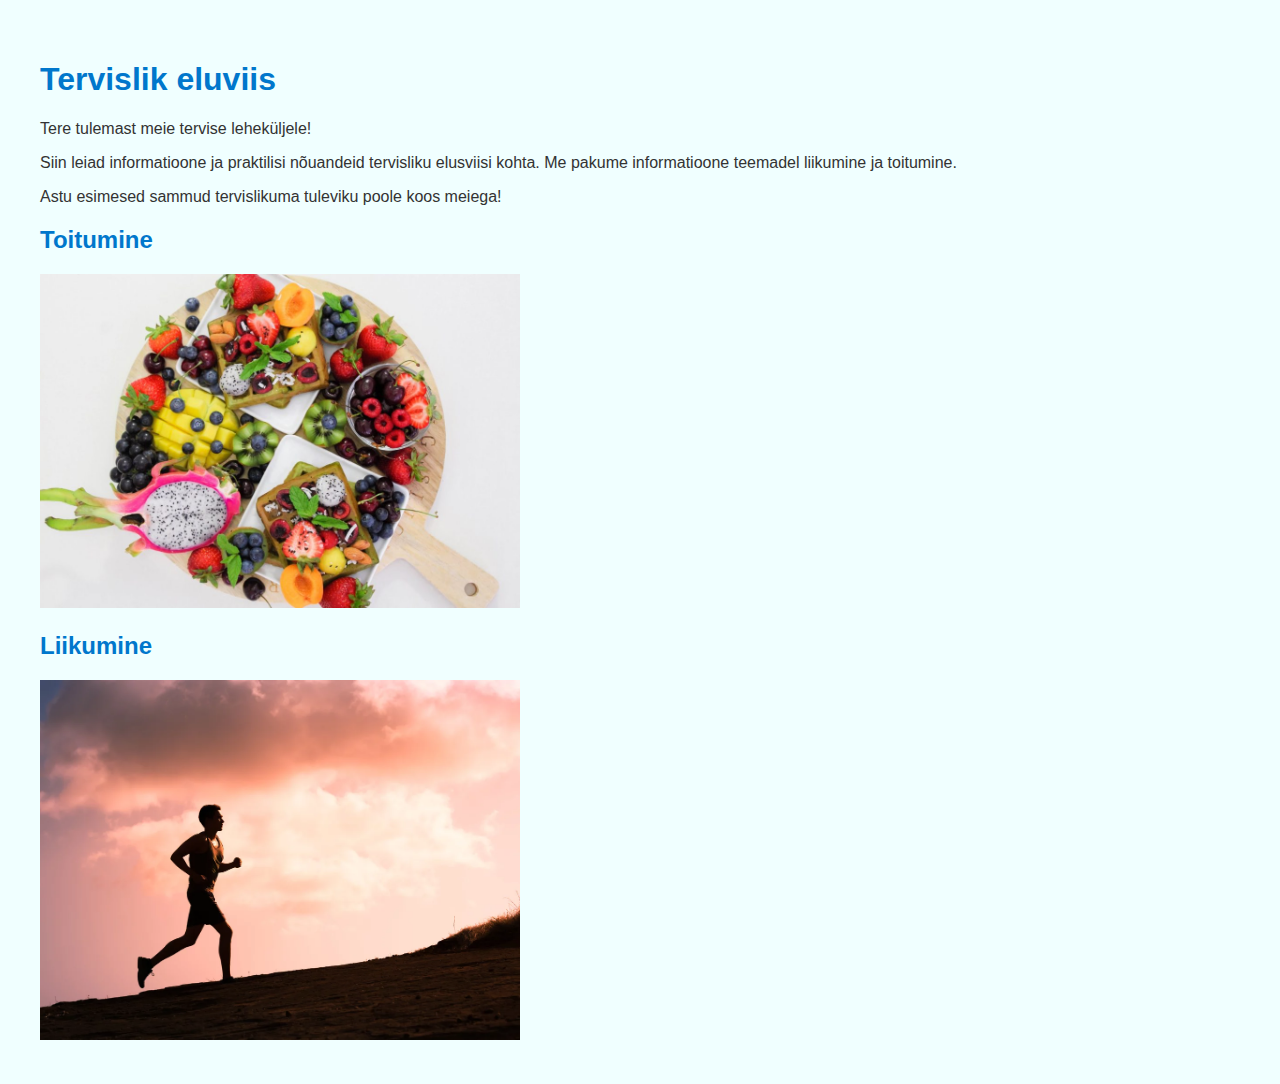
<file: index.html>
<!DOCTYPE html>
<html lang="en">
<head>
    <meta charset="UTF-8">
    <meta name="viewport" content="width=device-width, initial-scale=1.0">
    <title>Tervis</title>
    <link rel="stylesheet" href="nilsKuj.css">
</head>
<body>    
    <h1>Tervislik eluviis</h1>
    <p>Tere tulemast meie tervise leheküljele!</p>
    <p>Siin leiad informatioone ja praktilisi nõuandeid tervisliku elusviisi kohta. Me pakume informatioone teemadel liikumine ja toitumine.</p>
    <p>Astu esimesed sammud tervislikuma tuleviku poole koos meiega!</p>
    
    <a href="toitumine.html">
        <h2>Toitumine</h2>
    </a>
    <a href="toitumine.html">
        <img src="söögipilt.jpeg" alt="söök">
    </a>
    <a href="liikumine.html">
        <h2>Liikumine</h2>
    </a>
    <a href="liikumine.html">
        <img src="meesjookseb.jpeg" alt="jooks">
    </a>
</body>
</html>
</file>
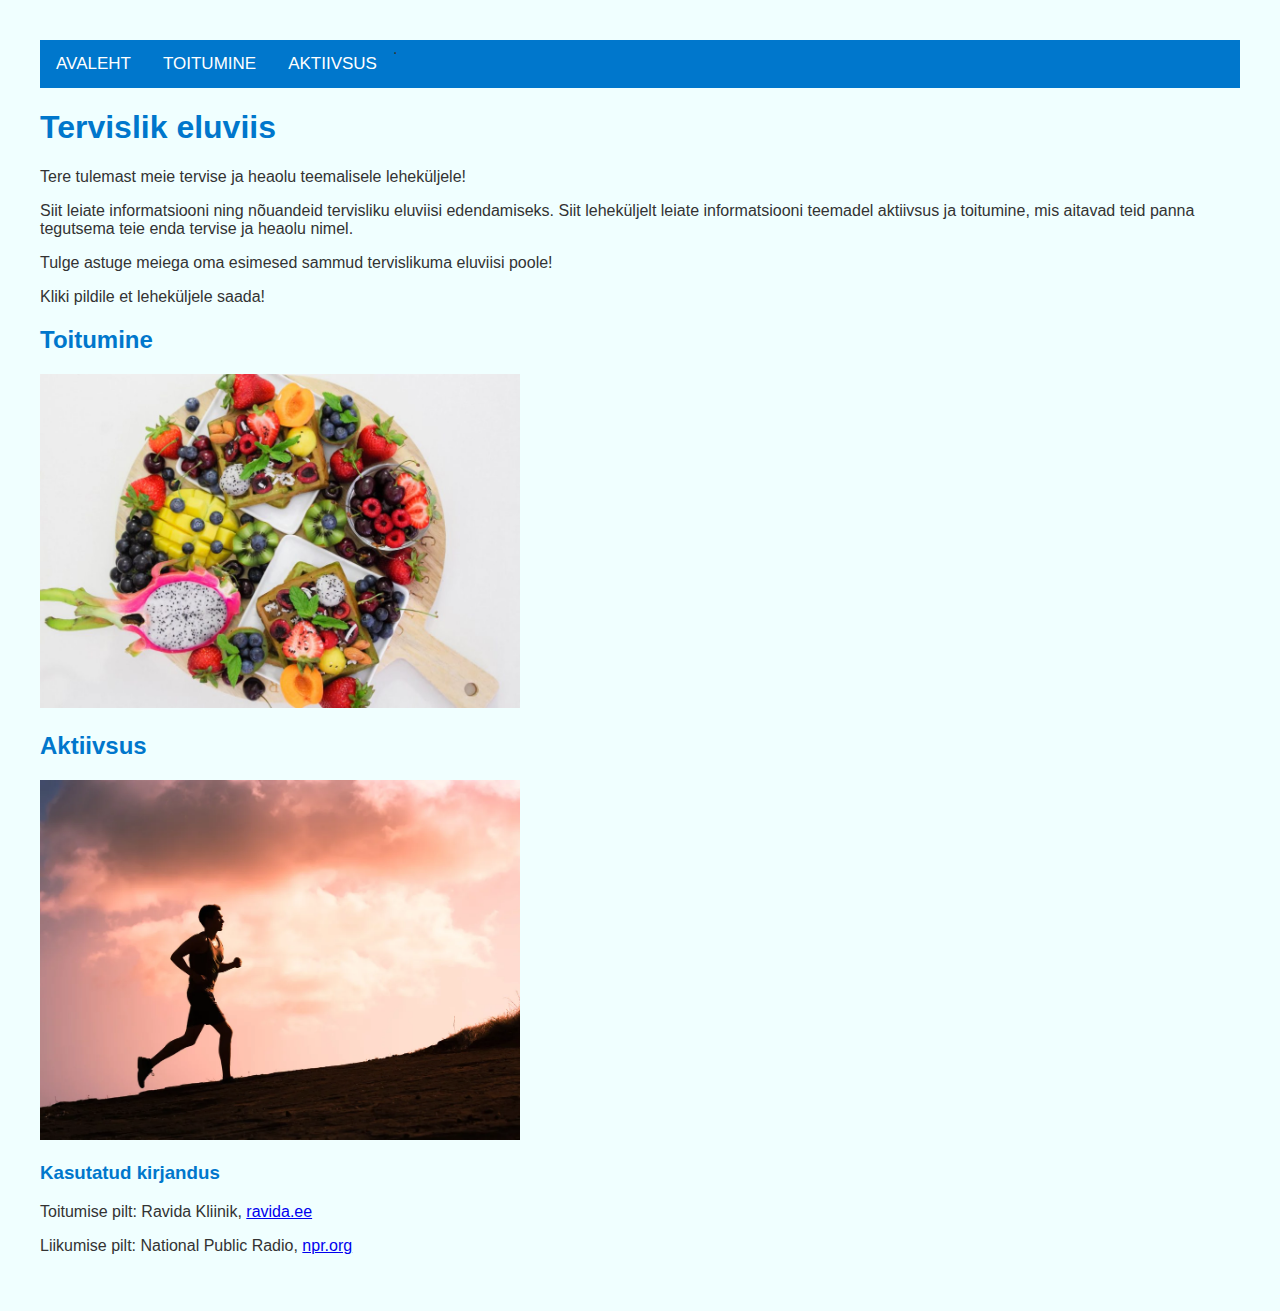
<file: pealeht.html>
<!DOCTYPE html>
<html lang="ee">
<head>
    <meta charset="UTF-8">
    <meta name="viewport" content="width=device-width, initial-scale=1.0">
    <title>Tervis</title>
    <link rel="stylesheet" href="pealeht.css">
</head>
<body>

    <div class="navBar">.
        <a href="pealeht.html">AVALEHT</a>
        <a href="toitumine.html">TOITUMINE</a>
        <a href="aktiivsus.html">AKTIIVSUS</a>
    </div>

    <h1>Tervislik eluviis</h1>
    <p>Tere tulemast meie tervise ja heaolu teemalisele leheküljele!</p>
    <p>Siit leiate informatsiooni ning nõuandeid tervisliku eluviisi edendamiseks. Siit leheküljelt leiate informatsiooni teemadel aktiivsus ja toitumine, mis aitavad teid panna tegutsema teie enda tervise ja heaolu nimel.</p>
    <p>Tulge astuge meiega oma esimesed sammud tervislikuma eluviisi poole!</p>
    <p>Kliki pildile et leheküljele saada!</p>
    <a class="amod" href="toitumine.html">
        <h2>Toitumine</h2>
    </a>
    <a href="toitumine.html">
        <img id="modImg" src="söögipilt.jpeg" alt="söök">
    </a>
    <a class="amod" href="aktiivsus.html">
        <h2>Aktiivsus</h2>
    </a>
    <a href="aktiivsus.html">
        <img id="modImg" src="meesjookseb.jpeg" alt="jooks">
    </a>

    <h3>Kasutatud kirjandus</h3>
    <p>Toitumise pilt: Ravida Kliinik, <a href="https://www.ravida.ee/vahihaige-toitumine/">ravida.ee</a></p>
    <p>Liikumise pilt: National Public Radio, <a href="https://www.npr.org/sections/13.7/2017/07/26/539458731/running-and-your-heart-is-there-a-too-much">npr.org</a></p>
</body>
</html>
</file>
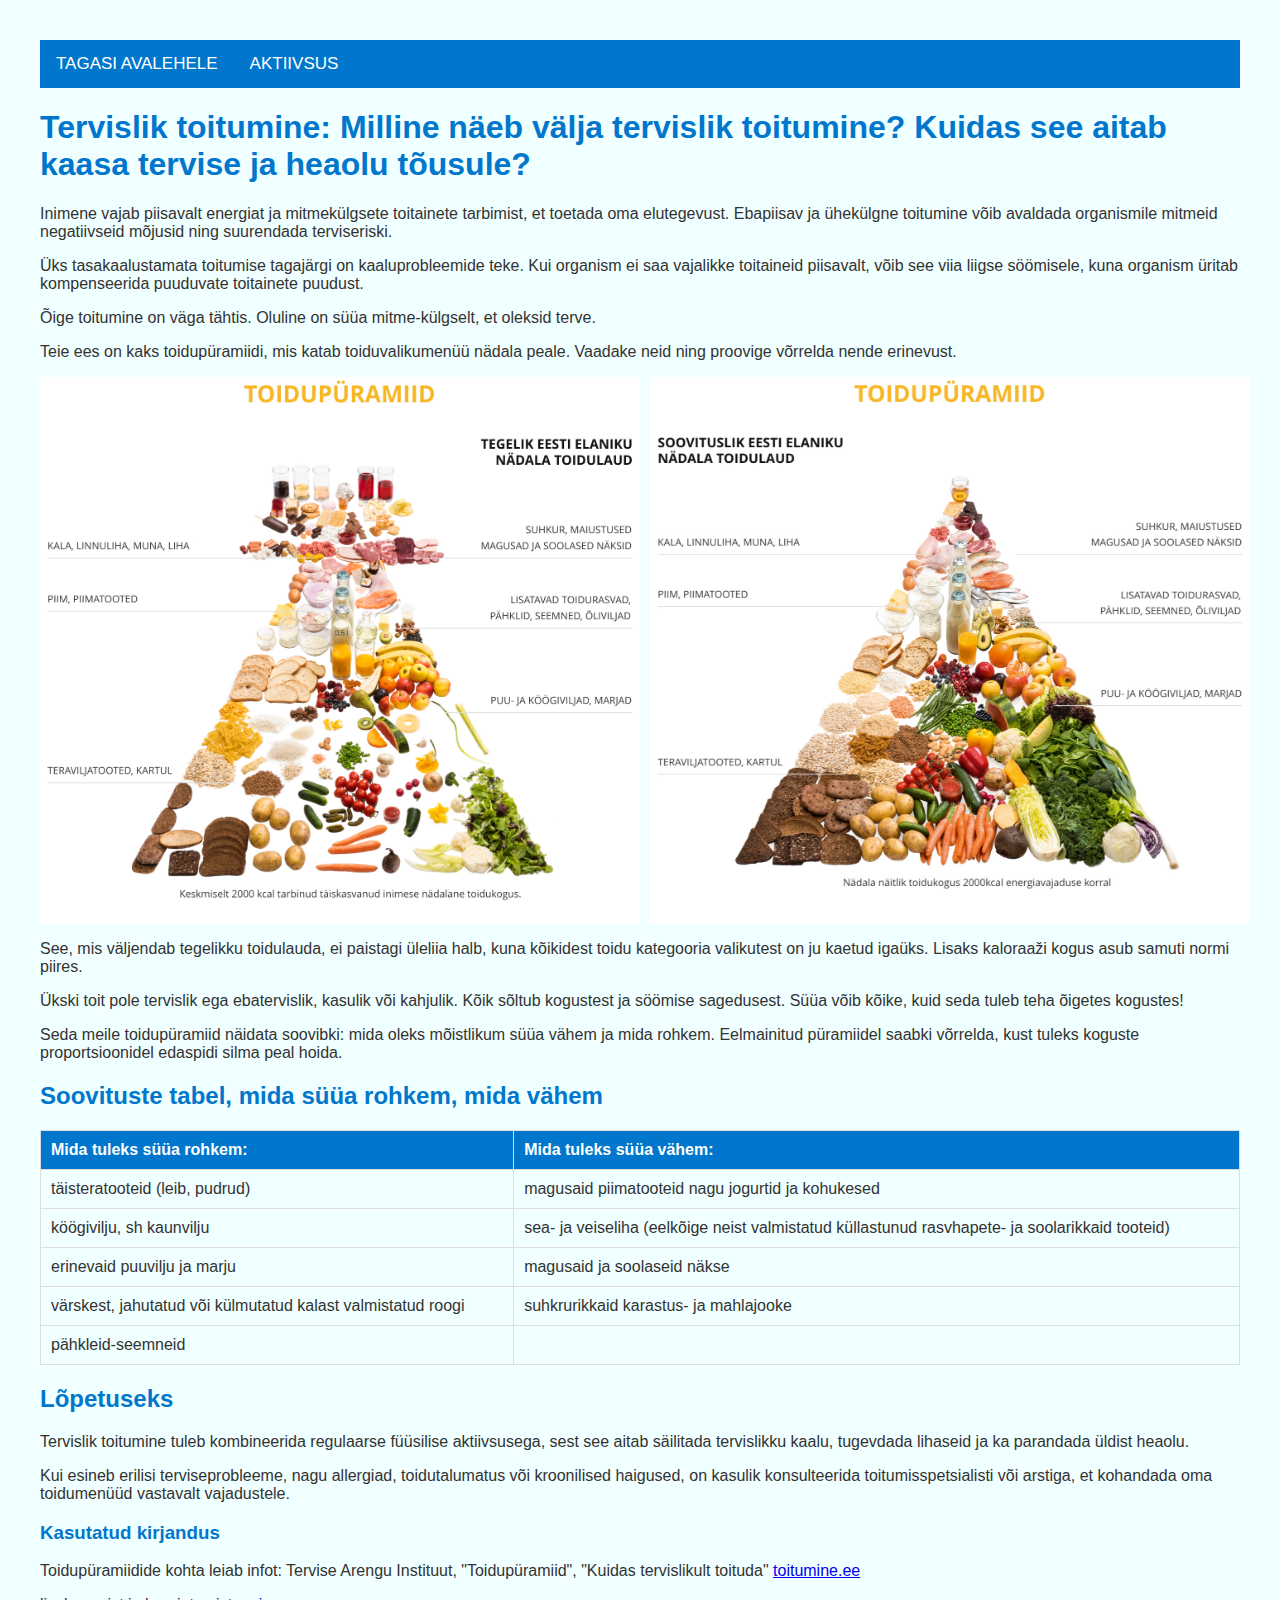
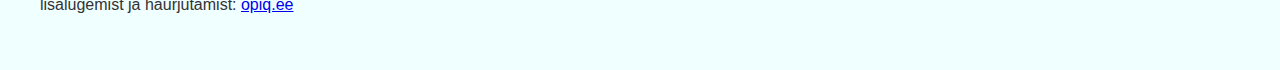
<file: toitumine.html>
<!DOCTYPE html>
<html lang="ee">
<head>
    <title>Tervislik Toitumine</title>
    <meta charset="UTF-8">
    <meta name="viewport" content="width=device-width, initial-scale=1.0">
    <link rel="stylesheet" href="https://fonts.googleapis.com/css?family=Questrial">
    <link rel="stylesheet" type="text/css" href="toitumine.css">
    <link rel="stylesheet" href="pealeht.css">
</head>
<body>

    <div class="navBar">
        <a href="pealeht.html">TAGASI AVALEHELE</a>
        <a href="aktiivsus.html">AKTIIVSUS</a>
    </div>

    <h1 class="sinine">Tervislik toitumine: Milline näeb välja tervislik toitumine? Kuidas see aitab kaasa tervise ja heaolu tõusule?</h1>
    <p>Inimene vajab piisavalt energiat ja mitmekülgsete toitainete tarbimist, et toetada oma elutegevust. Ebapiisav ja ühekülgne toitumine võib avaldada organismile mitmeid negatiivseid mõjusid ning suurendada terviseriski.</p>
    <p>Üks tasakaalustamata toitumise tagajärgi on kaaluprobleemide teke. Kui organism ei saa vajalikke toitaineid piisavalt, võib see viia liigse söömisele, kuna organism üritab kompenseerida puuduvate toitainete puudust.</p>
    <p>Õige toitumine on väga tähtis. Oluline on süüa mitme-külgselt, et oleksid terve. </p>
    <p>Teie ees on kaks toidupüramiidi, mis katab toiduvalikumenüü nädala peale. Vaadake neid ning proovige võrrelda nende erinevust.</p>
    
    <div class="toidupüramiid">
        <img src="image-1.png" alt="Tegelikkus">
        <img src="image.png" alt="Soovituslik">
    </div>
    <p>See, mis väljendab tegelikku toidulauda, ei paistagi üleliia halb, kuna kõikidest toidu kategooria valikutest on ju kaetud igaüks. Lisaks kaloraaži kogus asub samuti normi piires.</p>
    <p>Ükski toit pole tervislik ega ebatervislik, kasulik või kahjulik. Kõik sõltub kogustest ja söömise sagedusest. Süüa võib kõike, kuid seda tuleb teha õigetes kogustes!</p>
    <p>Seda meile toidupüramiid näidata soovibki: mida oleks mõistlikum süüa vähem ja mida rohkem. Eelmainitud püramiidel saabki võrrelda, kust tuleks koguste proportsioonidel edaspidi silma peal hoida.</p>
    
    <h2 class="sinine">Soovituste tabel, mida süüa rohkem, mida vähem</h2>
    <table>
        <tr>
            <th>Mida tuleks süüa rohkem:</th>
            <th>Mida tuleks süüa vähem:</th>
        </tr>
        <tr>
            <td>täisteratooteid (leib, pudrud)</td>
            <td>magusaid piimatooteid nagu jogurtid ja kohukesed</td>
        </tr>
        <tr>
            <td>köögivilju, sh kaunvilju</td>
            <td>sea- ja veiseliha (eelkõige neist valmistatud küllastunud rasvhapete- ja soolarikkaid tooteid)</td>
        </tr>
        <tr>
            <td>erinevaid puuvilju ja marju</td>
            <td>magusaid ja soolaseid näkse</td>
        </tr>
        <tr>
            <td>värskest, jahutatud või külmutatud kalast valmistatud roogi</td>
            <td>suhkrurikkaid karastus- ja mahlajooke</td>
        </tr>
        <tr>
            <td>pähkleid-seemneid</td>
            <td></td>
        </tr>
    </table>

    <h2 class="sinine">Lõpetuseks</h2>
    <p>Tervislik toitumine tuleb kombineerida regulaarse füüsilise aktiivsusega, sest see aitab säilitada tervislikku kaalu, tugevdada lihaseid ja ka parandada üldist heaolu.</p>
    <p>Kui esineb erilisi terviseprobleeme, nagu allergiad, toidutalumatus või kroonilised haigused, on kasulik konsulteerida toitumisspetsialisti või arstiga, et kohandada oma toidumenüüd vastavalt vajadustele.</p>

    <h3 class="sinine">Kasutatud kirjandus</h3>
    <p>Toidupüramiidide kohta leiab infot: Tervise Arengu Instituut, "Toidupüramiid", "Kuidas tervislikult toituda" <a href="https://toitumine.ee/">toitumine.ee</a></p>
    <p>lisalugemist ja haurjutamist: <a href="https://www.opiq.ee/kit/281/chapter/15793">opiq.ee</a></p>

</body>
</html>
</file>
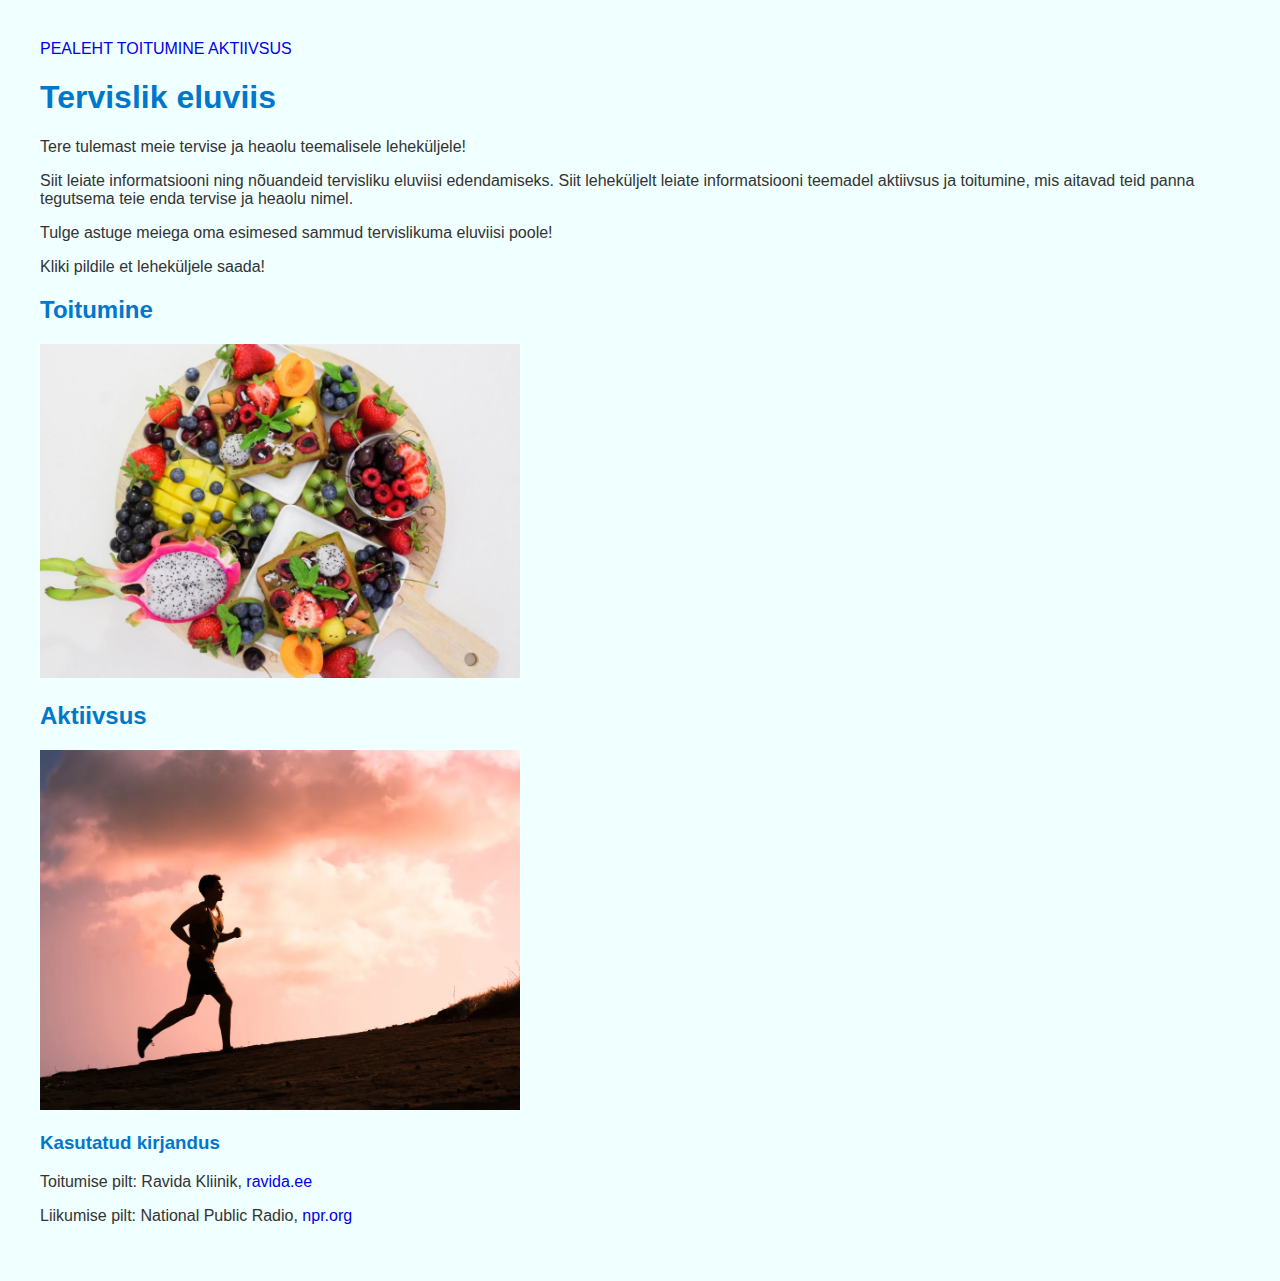
<file: pealeht/pealeht.html>
<!DOCTYPE html>
<html lang="en">
<head>
    <meta charset="UTF-8">
    <meta name="viewport" content="width=device-width, initial-scale=1.0">
    <title>Tervis</title>
    <link rel="stylesheet" href="pealeht.css">
</head>
<body>
    <div class="navBar">
        <a href="pealeht.html">PEALEHT</a>
        <a href="toitumine.html">TOITUMINE</a>
        <a href="aktiivsus.html">AKTIIVSUS</a>
    </div>
    <h1>Tervislik eluviis</h1>
    <p>Tere tulemast meie tervise ja heaolu teemalisele leheküljele!</p>
    <p>Siit leiate informatsiooni ning nõuandeid tervisliku eluviisi edendamiseks. Siit leheküljelt leiate informatsiooni teemadel aktiivsus ja toitumine, mis aitavad teid panna tegutsema teie enda tervise ja heaolu nimel.</p>
    <p>Tulge astuge meiega oma esimesed sammud tervislikuma eluviisi poole!</p>
    <p>Kliki pildile et leheküljele saada!</p>
    <a class="amod" href="toitumine.html">
        <h2>Toitumine</h2>
    </a>
    <a href="toitumine.html">
        <img id="modImg" src="söögipilt.jpeg" alt="söök">
    </a>
    <a class="amod" href="aktiivsus.html">
        <h2>Aktiivsus</h2>
    </a>
    <a href="aktiivsus.html">
        <img id="modImg" src="meesjookseb.jpeg" alt="jooks">
    </a>

    <h3>Kasutatud kirjandus</h3>
    <p>Toitumise pilt: Ravida Kliinik, <a href="https://www.ravida.ee/wp-content/uploads/2019/10/viljad-1024x713.jpeg">ravida.ee</a></p>
    <p>Liikumise pilt: National Public Radio, <a href="https://media.npr.org/assets/img/2017/07/26/istock-636342222-dfdae3ccda7619165d470f319c927a74b7e627d9-s1200-c85.webp">npr.org</a></p>
</body>
</html>
</file>
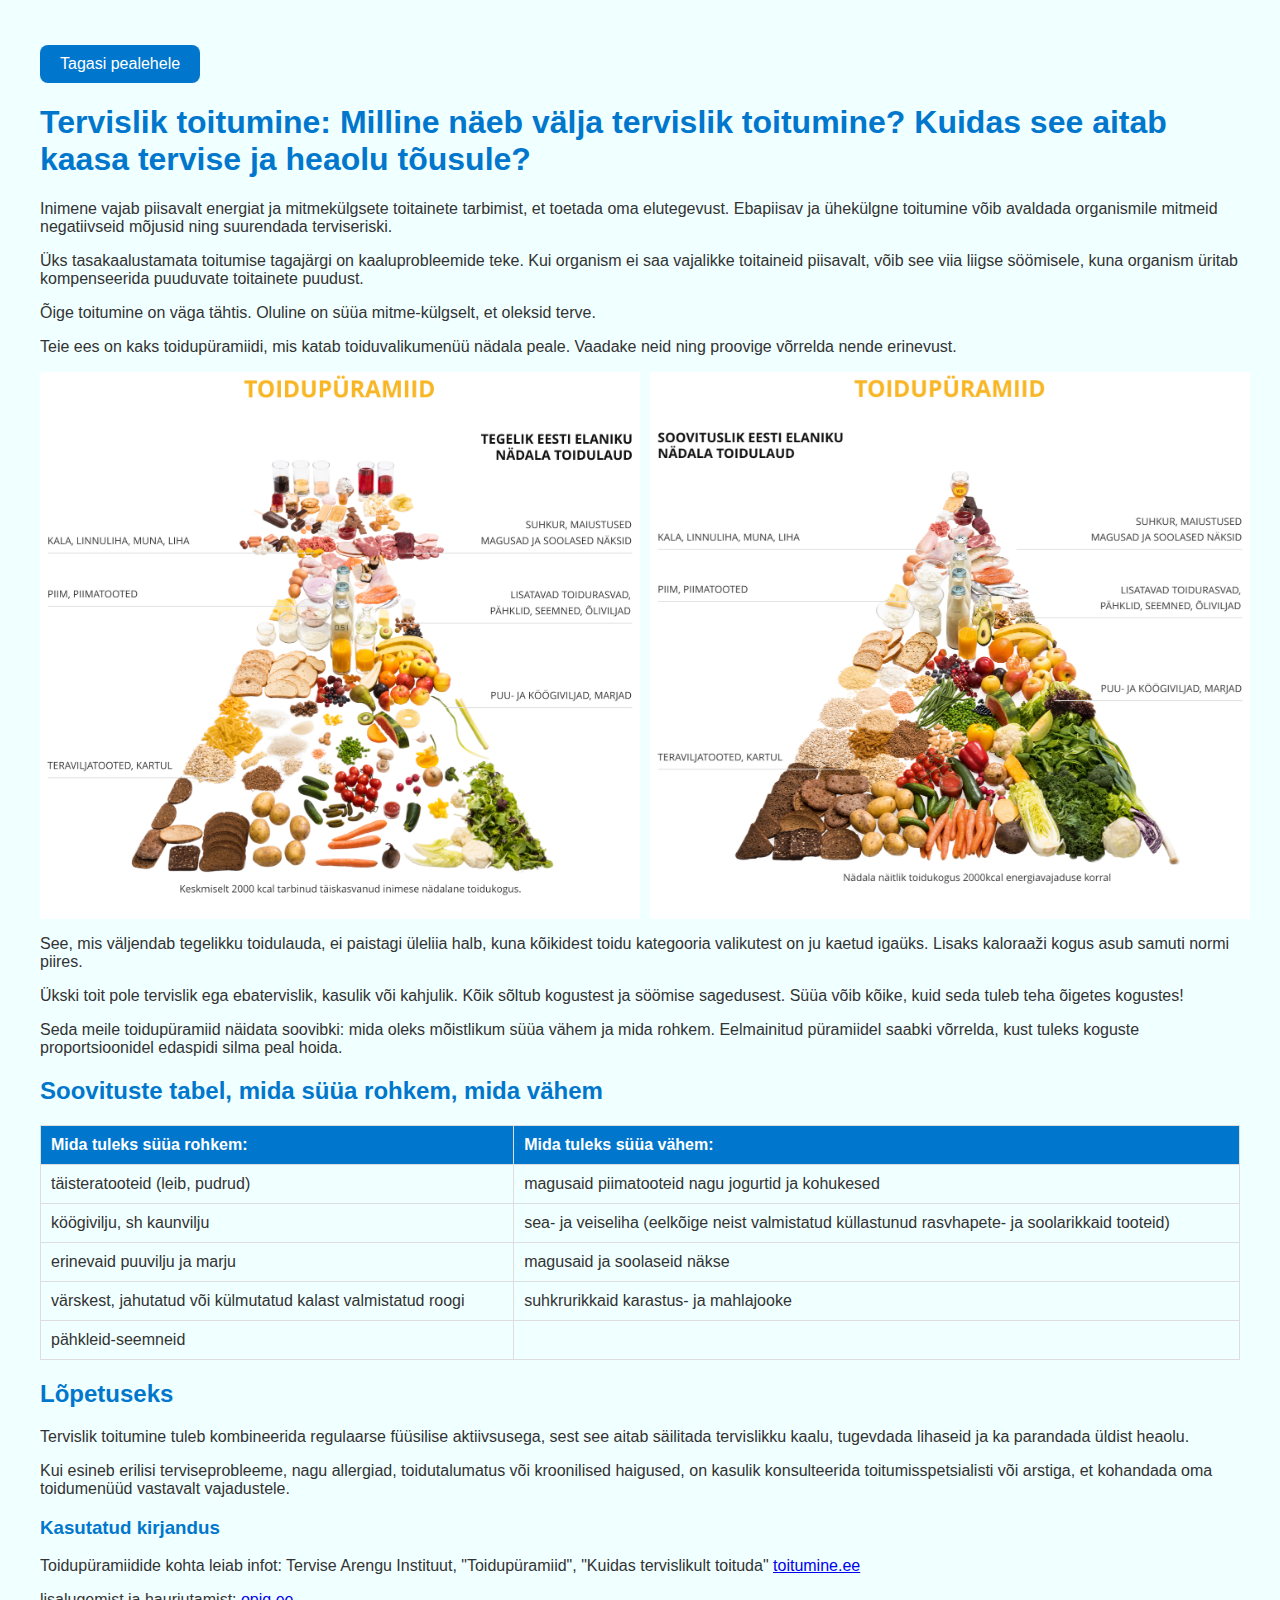
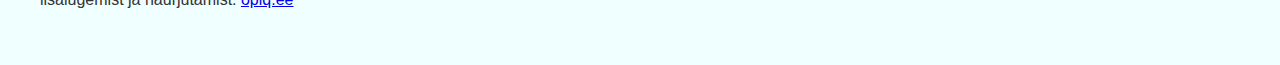
<file: toitumine/toitumine.html>
<!DOCTYPE html>
<html lang="en">
<head>
    <title>Tervislik Toitumine</title>
    <meta charset="UTF-8">
    <meta name="viewport" content="width=device-width, initial-scale=1.0">
    <link rel="stylesheet" href="https://fonts.googleapis.com/css?family=Questrial">
    <link rel="stylesheet" type="text/css" href="toitumine.css">
</head>
<body>

    <footer id="modImg">
        <a href="pealeht.html" class="pealehele">Tagasi pealehele</a>
    </footer>

    <h1 class="sinine">Tervislik toitumine: Milline näeb välja tervislik toitumine? Kuidas see aitab kaasa tervise ja heaolu tõusule?</h1>
    <p>Inimene vajab piisavalt energiat ja mitmekülgsete toitainete tarbimist, et toetada oma elutegevust. Ebapiisav ja ühekülgne toitumine võib avaldada organismile mitmeid negatiivseid mõjusid ning suurendada terviseriski.</p>
    <p>Üks tasakaalustamata toitumise tagajärgi on kaaluprobleemide teke. Kui organism ei saa vajalikke toitaineid piisavalt, võib see viia liigse söömisele, kuna organism üritab kompenseerida puuduvate toitainete puudust.</p>
    <p>Õige toitumine on väga tähtis. Oluline on süüa mitme-külgselt, et oleksid terve. </p>
    <p>Teie ees on kaks toidupüramiidi, mis katab toiduvalikumenüü nädala peale. Vaadake neid ning proovige võrrelda nende erinevust.</p>
    
    <div class="toidupüramiid">
        <img src="image-1.png" alt="Tegelikkus">
        <img src="image.png" alt="Soovituslik">
    </div>
    <p>See, mis väljendab tegelikku toidulauda, ei paistagi üleliia halb, kuna kõikidest toidu kategooria valikutest on ju kaetud igaüks. Lisaks kaloraaži kogus asub samuti normi piires.</p>
    <p>Ükski toit pole tervislik ega ebatervislik, kasulik või kahjulik. Kõik sõltub kogustest ja söömise sagedusest. Süüa võib kõike, kuid seda tuleb teha õigetes kogustes!</p>
    <p>Seda meile toidupüramiid näidata soovibki: mida oleks mõistlikum süüa vähem ja mida rohkem. Eelmainitud püramiidel saabki võrrelda, kust tuleks koguste proportsioonidel edaspidi silma peal hoida.</p>
    
    <h2 class="sinine">Soovituste tabel, mida süüa rohkem, mida vähem</h2>
    <table>
        <tr>
            <th>Mida tuleks süüa rohkem:</th>
            <th>Mida tuleks süüa vähem:</th>
        </tr>
        <tr>
            <td>täisteratooteid (leib, pudrud)</td>
            <td>magusaid piimatooteid nagu jogurtid ja kohukesed</td>
        </tr>
        <tr>
            <td>köögivilju, sh kaunvilju</td>
            <td>sea- ja veiseliha (eelkõige neist valmistatud küllastunud rasvhapete- ja soolarikkaid tooteid)</td>
        </tr>
        <tr>
            <td>erinevaid puuvilju ja marju</td>
            <td>magusaid ja soolaseid näkse</td>
        </tr>
        <tr>
            <td>värskest, jahutatud või külmutatud kalast valmistatud roogi</td>
            <td>suhkrurikkaid karastus- ja mahlajooke</td>
        </tr>
        <tr>
            <td>pähkleid-seemneid</td>
            <td></td>
        </tr>
    </table>

    <h2 class="sinine">Lõpetuseks</h2>
    <p>Tervislik toitumine tuleb kombineerida regulaarse füüsilise aktiivsusega, sest see aitab säilitada tervislikku kaalu, tugevdada lihaseid ja ka parandada üldist heaolu.</p>
    <p>Kui esineb erilisi terviseprobleeme, nagu allergiad, toidutalumatus või kroonilised haigused, on kasulik konsulteerida toitumisspetsialisti või arstiga, et kohandada oma toidumenüüd vastavalt vajadustele.</p>

    <h3 class="sinine">Kasutatud kirjandus</h3>
    <p>Toidupüramiidide kohta leiab infot: Tervise Arengu Instituut, "Toidupüramiid", "Kuidas tervislikult toituda" <a href="https://toitumine.ee/">toitumine.ee</a></p>
    <p>lisalugemist ja haurjutamist: <a href="https://www.opiq.ee/kit/281/chapter/15793">opiq.ee</a></p>

</body>
</html>
</file>
<file: nilsKuj.css>
body {
    font-family: 'Segoe UI', Tahoma, Geneva, Verdana, sans-serif;
    margin: 20px;
    padding: 20px;
    background-color: azure;
    color: #333;
}

h1, h2, h3 {
    color: #0077cc;
}

ul, ol {
    list-style-type: none;
    padding: 0;
}

li {
    margin-bottom: 10px;
}

table {
    width: 100%;
    border-collapse: collapse;
    margin-top: 20px;
}

th, td {
    border: 1px solid #ddd;
    padding: 10px;
    text-align: left;
}

th {
    background-color: #0077cc;
    color: #fff;
}

img {
    max-width: 40%;
    height: auto;
}

a {
    text-decoration: none;
}
</file>
<file: pealeht.css>
body {
    font-family: 'Segoe UI', Tahoma, Geneva, Verdana, sans-serif;
    margin: 20px;
    padding: 20px;
    background-color: azure;
    color: #333;
}

h1, h2, h3 {
    color: #0077cc;
}

ul, ol {
    list-style-type: none;
    padding: 0;
}

li {
    margin-bottom: 10px;
}

table {
    width: 100%;
    border-collapse: collapse;
    margin-top: 20px;
}

th, td {
    border: 1px solid #ddd;
    padding: 10px;
    text-align: left;
}

th {
    background-color: #0077cc;
    color: #fff;
}

img {
    max-width: 40%;
    height: auto;
}

.amod {
    text-decoration: none;
}

#modImg {
    cursor: pointer;
    transition: 0.2s;
}

#modImg:hover {
    opacity: 0.65;
}

.navBar {
    background-color: #0077cc;
    overflow: hidden;
}

.navBar a {
    color: #fff;
    font-family: 'Segoe UI', Tahoma, Geneva, Verdana, sans-serif;
    float: left;
    text-align: center;
    padding: 14px 16px;
    text-decoration: none;
    font-size: 17px;
    cursor: pointer; 
    transition: 0.3s;
}

.navBar a:hover {
    background-color: #1fa6df;
}

.navBar a.active {
    background-color: lightskyblue;
    color: black;
}
</file>
<file: toitumine.css>
.pealehele {
    display: inline-block;
    padding: 10px 20px;
    background-color: #0077cc;
    color: white;
    text-decoration: none;
    border-radius: 8px;
    margin-top: 5px;}

#modImg {
    cursor: pointer;
    transition: 0.2s;
}

#modImg:hover {opacity: 0.65;}

.navBar {
    background-color: #0077cc;
    overflow: hidden;
}

.navBar a {
    color: #fff;
    float: left;
    text-align: center;
    padding: 14px 16px;
    text-decoration: none;
    font-size: 17px;
    cursor: pointer;
    transition: 0.3s;
}

.navBar a:hover {
    background-color: #1fa6df;
}

.navBar a.active {
    background-color: lightskyblue;
    color: black;
}

.toidupüramiid {
    display: flex;
    justify-content: space-between;
}

.toidupüramiid img {
    max-width: 100%; 
    height: auto; 
}

.toidupüramiid {
    display: flex; 
}

.toidupüramiid img {
    margin-right: 10px; 
    max-width: 50%;
    height: auto;
}

.sinine {
    color: #0077cc; 
    font-weight: bold;
}
</file>
<file: pealeht/pealeht.css>
body {
    font-family: 'Segoe UI', Tahoma, Geneva, Verdana, sans-serif;
    margin: 20px;
    padding: 20px;
    background-color: azure;
    color: #333;
}

h1, h2, h3 {
    color: #0077cc;
}

ul, ol {
    list-style-type: none;
    padding: 0;
}

li {
    margin-bottom: 10px;
}

table {
    width: 100%;
    border-collapse: collapse;
    margin-top: 20px;
}

th, td {
    border: 1px solid #ddd;
    padding: 10px;
    text-align: left;
}

th {
    background-color: #0077cc;
    color: #fff;
}

img {
    max-width: 40%;
    height: auto;
}

a {
    text-decoration: none;
}

#modImg {
    cursor: pointer;
    transition: 0.2s;
}

#modImg:hover {opacity: 0.65;}
</file>
<file: toitumine/toitumine.css>
.toidupüramiid {
    display: flex;
    justify-content: space-between;
}

.toidupüramiid img {
    max-width: 100%; /* Maksimaalne laius on ekraani laius */
    height: auto; /* Hoia pildi kuvasuhe */
}

.toidupüramiid {
    display: flex; /* Kasutame paindlikku paigutust */
}

.toidupüramiid img {
    margin-right: 10px; /* Lisa soovitud vahe piltide vahele */
    max-width: 50%;
    height: auto;
}

.sinine {
    color: #0077cc; /* Määrab teksti värvi tumekollaseks */
    font-weight: bold;
    /*background-color: rgb(253, 253, 252); */
}

body {
    font-family: 'Segoe UI', Tahoma, Geneva, Verdana, sans-serif;
    margin: 20px;
    padding: 20px;
    background-color: azure;
    color: #333;
    /*text-shadow: 4px 4px 4px #d6d6d6;*/
}

table {
    width: 100%;
    border-collapse: collapse;
    margin-top: 20px;
}

th, td {
    border: 1px solid #ddd;
    padding: 10px;
    text-align: left;
}

th {
    background-color: #0077cc;
    color: #fff;
}

img {
    max-width: 30%;
    height: auto;
    }

.pealehele {
    display: inline-block;
    padding: 10px 20px;
    background-color: #0077cc;
    color: white;
    text-decoration: none;
    border-radius: 8px;
    margin-top: 5px;}

#modImg {
    cursor: pointer;
    transition: 0.2s;
}

#modImg:hover {opacity: 0.65;}
</file>
